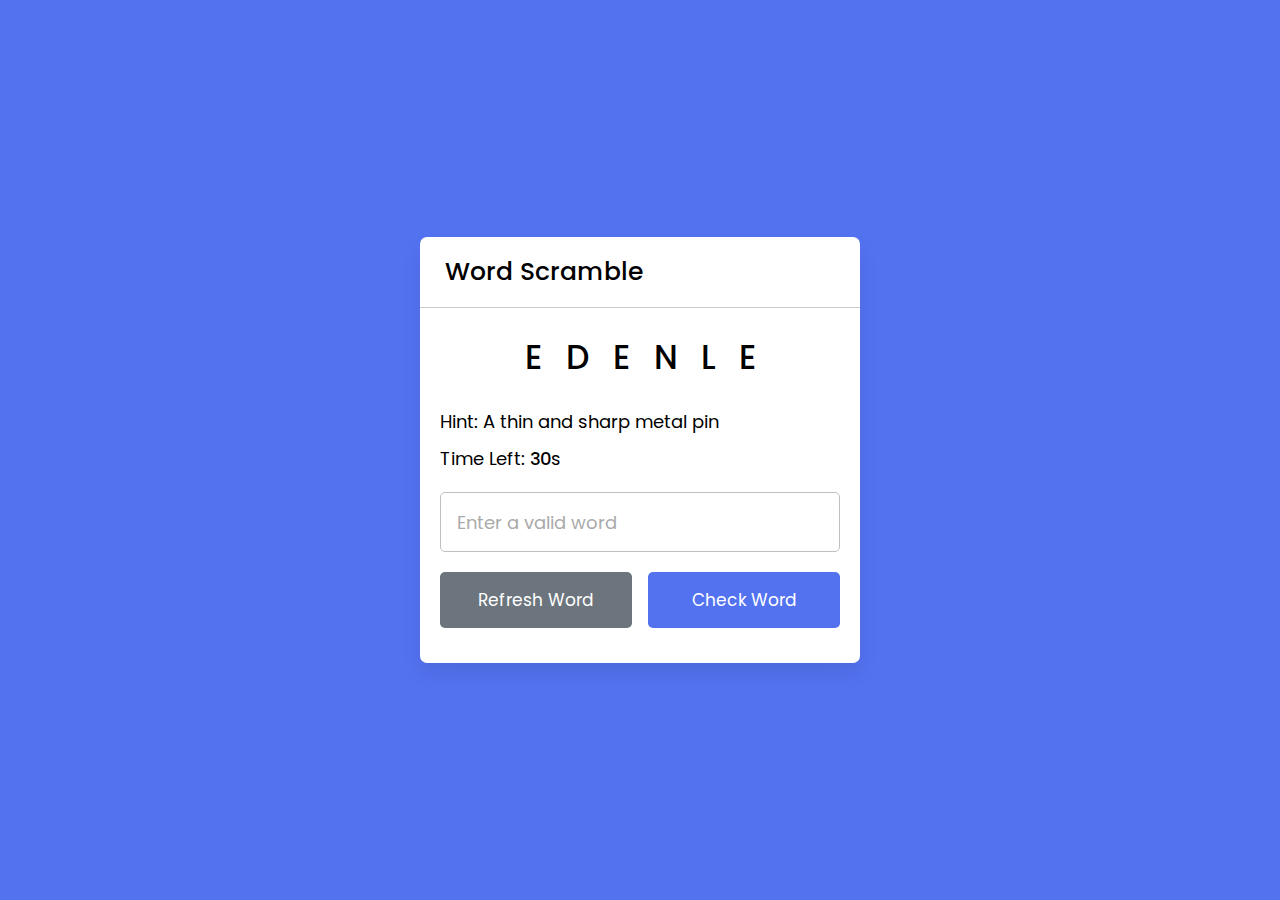
<file: day2(task1/index.html>
<!DOCTYPE html>

<html lang="en" dir="ltr">
  <head>
    <meta charset="utf-8">
    <title>Word Scramble Game | CodingNepal</title>
    <link rel="stylesheet" href="style.css">
    <meta name="viewport" content="width=device-width, initial-scale=1.0">
    <script src="words.js" defer></script>
    <script src="script.js" defer></script>
  </head>
  <body>
    <div class="container">
        <h2>Word Scramble</h2>
        <div class="content">
            <p class="word"></p>
            <div class="details">
                <p class="hint">Hint: <span></span></p>
                <p class="time">Time Left: <span><b>30</b>s</span></p>
            </div>
            <input type="text" spellcheck="false" placeholder="Enter a valid word">
            <div class="buttons">
                <button class="refresh-word">Refresh Word</button>
                <button class="check-word">Check Word</button>
            </div>
        </div>
    </div>
  </body>
</html>
</file>
<file: day2(task1/style.css>
/* Import Google font - Poppins */
@import url('https://fonts.googleapis.com/css2?family=Poppins:wght@400;500;600&display=swap');
*{
  margin: 0;
  padding: 0;
  box-sizing: border-box;
  font-family: 'Poppins', sans-serif;
}
body{
  display: flex;
  padding: 0 10px;
  align-items: center;
  justify-content: center;
  min-height: 100vh;
  background: #5372F0;
}
.container{
  width: 440px;
  border-radius: 7px;
  background: #fff;
  box-shadow: 0 10px 20px rgba(0,0,0,0.08);
}
.container h2{
  font-size: 25px;
  font-weight: 500;
  padding: 16px 25px;
  border-bottom: 1px solid #ccc;
}
.container .content{
  margin: 25px 20px 35px;
}
.content .word{
  user-select: none;
  font-size: 33px;
  font-weight: 500;
  text-align: center;
  letter-spacing: 24px;
  margin-right: -24px;
  word-break: break-all;
  text-transform: uppercase;
}
.content .details{
  margin: 25px 0 20px;
}
.details p{
  font-size: 18px;
  margin-bottom: 10px;
}
.details p b{
  font-weight: 500;
}
.content input{
  width: 100%;
  height: 60px;
  outline: none;
  padding: 0 16px;
  font-size: 18px;
  border-radius: 5px;
  border: 1px solid #bfbfbf;
}
.content input:focus{
  box-shadow: 0px 2px 4px rgba(0,0,0,0.08);
}
.content input::placeholder{
  color: #aaa;
}
.content input:focus::placeholder{
  color: #bfbfbf;
}
.content .buttons{
  display: flex;
  margin-top: 20px;
  justify-content: space-between;
}
.buttons button{
  border: none;
  outline: none;
  color: #fff;
  cursor: pointer;
  padding: 15px 0;
  font-size: 17px;
  border-radius: 5px;
  width: calc(100% / 2 - 8px);
  transition: all 0.3s ease;
}
.buttons button:active{
  transform: scale(0.97);
}
.buttons .refresh-word{
  background: #6C757D;
}
.buttons .refresh-word:hover{
  background: #5f666d;
}
.buttons .check-word{
  background: #5372F0;
}
.buttons .check-word:hover{
  background: #2c52ed;
}

@media screen and (max-width: 470px) {
  .container h2{
    font-size: 22px;
    padding: 13px 20px;
  }
  .content .word{
    font-size: 30px;
    letter-spacing: 20px;
    margin-right: -20px;
  }
  .container .content{
    margin: 20px 20px 30px;
  }
  .details p{
    font-size: 16px;
    margin-bottom: 8px;
  }
  .content input{
    height: 55px;
    font-size: 17px;
  }
  .buttons button{
    padding: 14px 0;
    font-size: 16px;
    width: calc(100% / 2 - 7px);
  }
}
</file>
